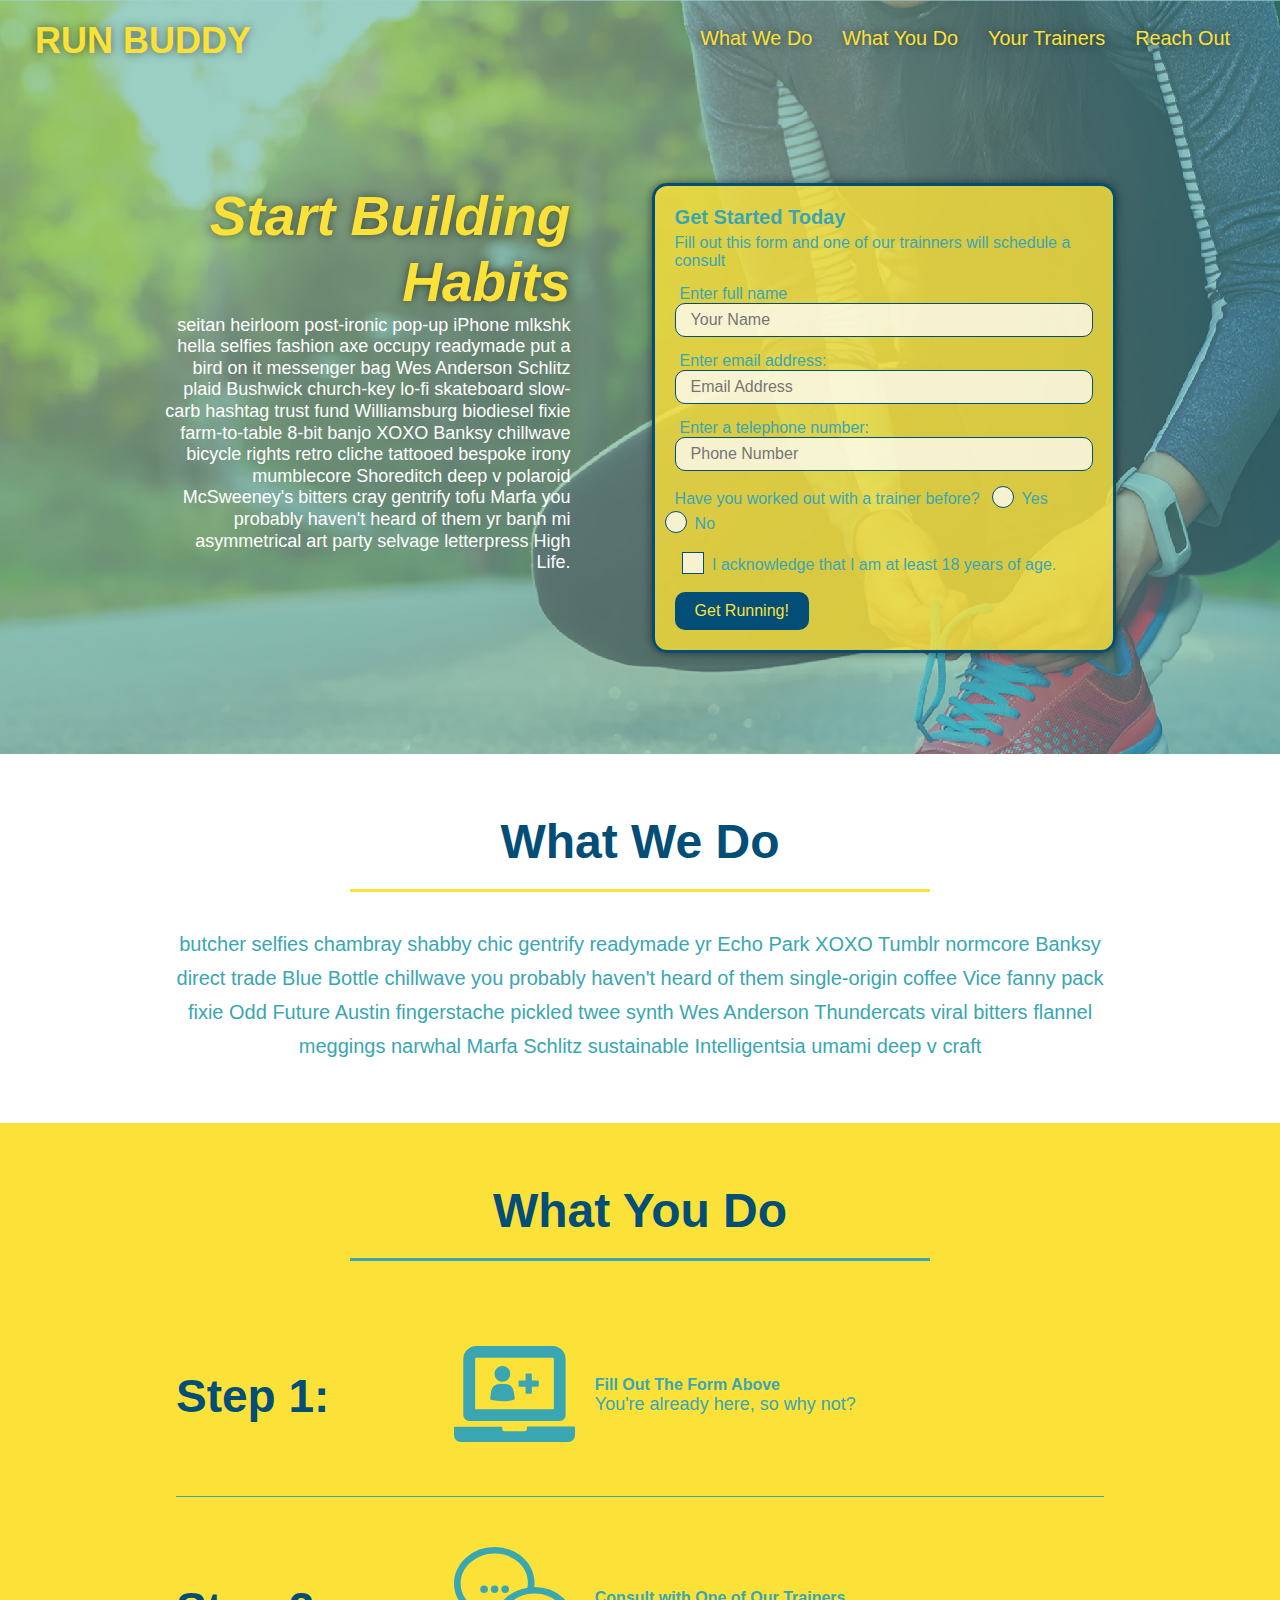
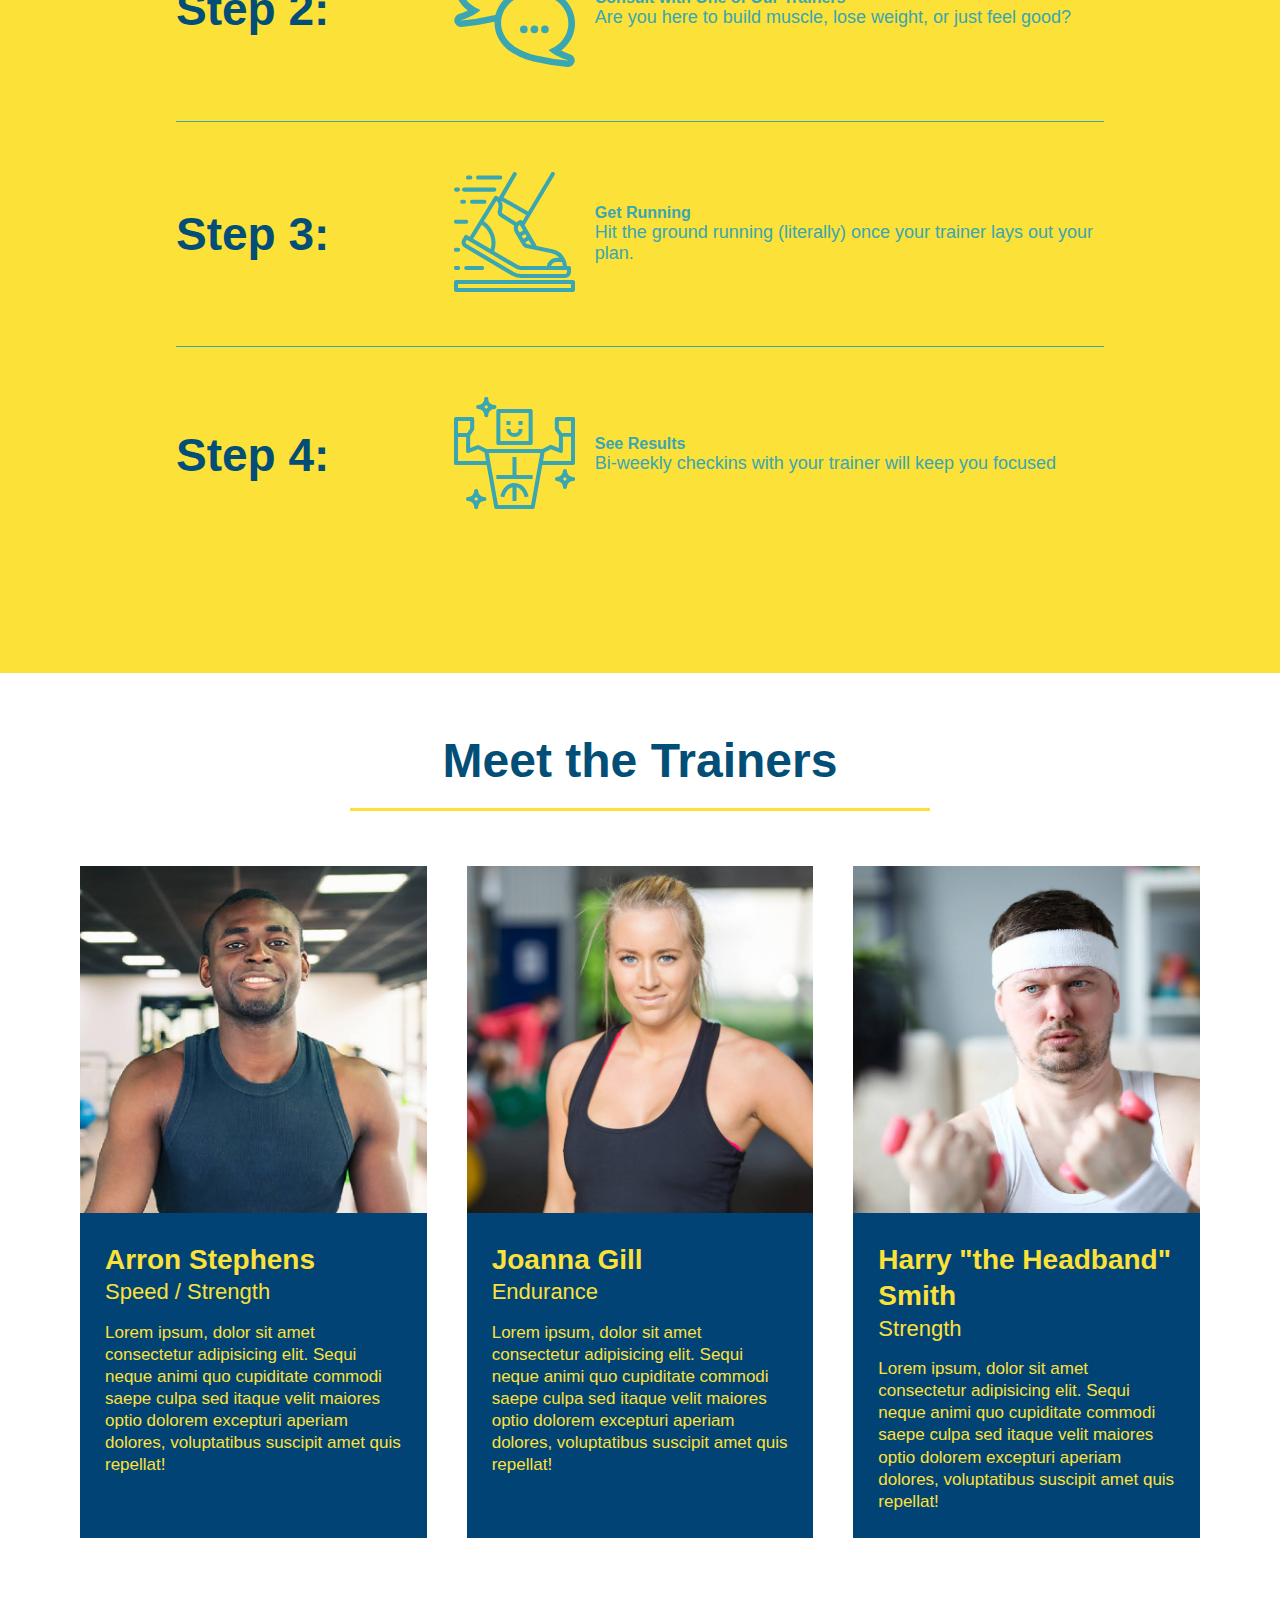
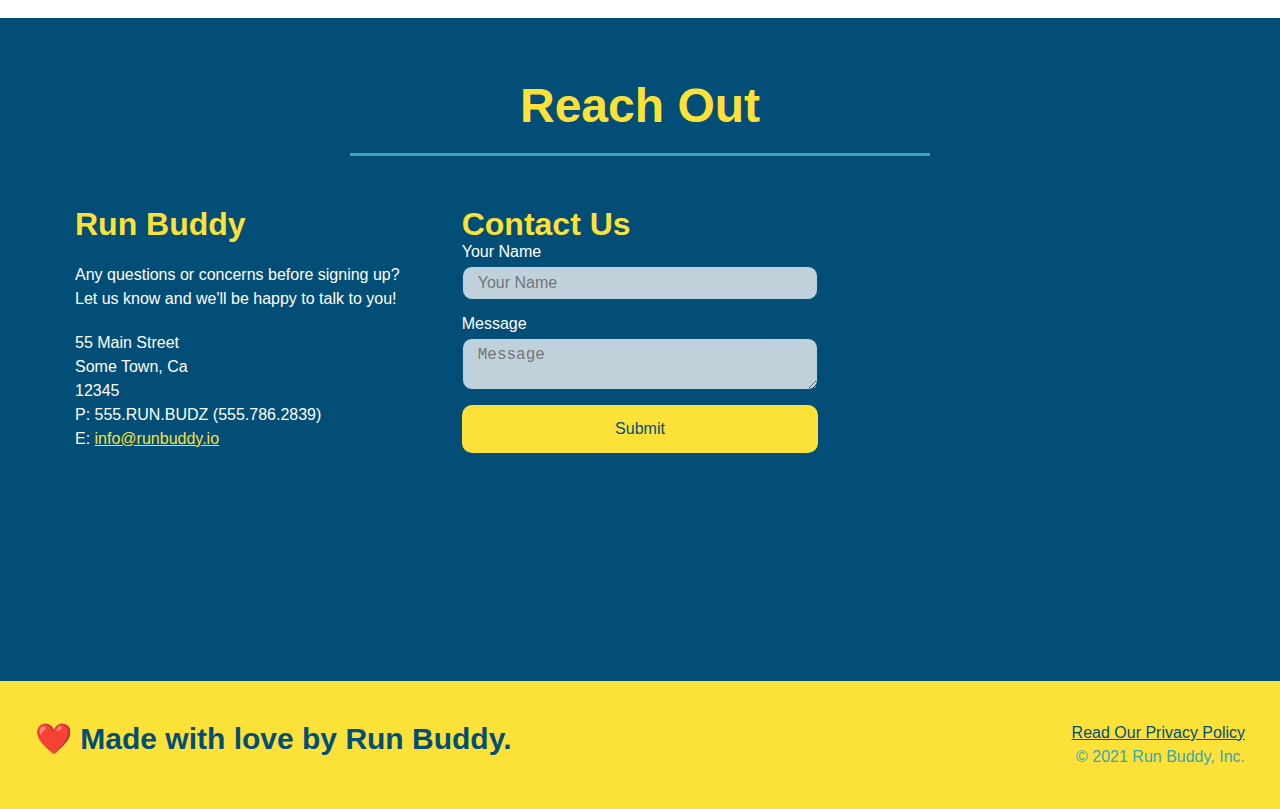
<file: index.html>
<!DOCTYPE html>
<html lang="en">
    <head>
        <meta charset="UTF-8" />
        <meta name="viewport" content="width=device-width, initial-scale=1.0" />
        <link rel="stylesheet" href="./assets/css/style.css" />
        <title>Run Buddy</title>
    </head>
    <body>
        <header>
        <h1><a href="/">RUN BUDDY</a></h1>
        <nav>
            <ul><!--unordered list-->
                <li><a href="#what-we-do">What We Do</a></li><!--list items-->
                <li><a href="#what-you-do">What You Do</a></li>
                <li><a href="#your-trainers">Your Trainers</a></li>
                <li><a href="#reach-out">Reach Out</a></li>
            </ul>
        </nav>
    </header>
    <section class="hero"><!--jumbotron-->
     <div class="hero-cta">
       <h2>Start Building Habits</h2>
       <p>seitan heirloom post-ironic pop-up iPhone mlkshk hella selfies fashion axe occupy readymade put a bird on it messenger bag Wes Anderson Schlitz plaid Bushwick church-key lo-fi skateboard slow-carb hashtag trust fund Williamsburg biodiesel fixie farm-to-table 8-bit banjo XOXO Banksy chillwave bicycle rights retro cliche tattooed bespoke irony mumblecore Shoreditch deep v polaroid McSweeney's bitters cray gentrify tofu Marfa you probably haven't heard of them yr banh mi asymmetrical art party selvage letterpress High Life.</p>
     </div> 
        <div class="hero-form">
            <h3>Get Started Today</h3>
            <p>Fill out this form and one of our trainners will schedule a consult</p>
            <!--add form-->
            <form>
                <label for="name">Enter full name</label>
                <input type="text" placeholder="Your Name" name="name" id="name" class="form-input" />
                <label for="email">Enter email address:</label>
                <input type="email" placeholder="Email Address" name="email" id="email" class="form-input" />
                <label for="phone">Enter a telephone number:</label>
                <input type="tel" placeholder="Phone Number" name="phone" id="phone" class="form-input" />
                <p>
                  Have you worked out with a trainer before?
                  <span class="radio-wrapper">
                    <input type="radio" name="trainer-confirm" id="trainer-yes" />
                    <label for="trainer-yes">Yes</label>
                  </span>
                  <span class="radio-wrapper">
                    <input type="radio" name="trainer-confirm" id="trainer-no" />
                    <label for="trainer-no">No</label>
                  </span>
                </p>
                <p>
                  <span class="checkbox-wrapper">
                    <input type="checkbox" name="age-confirm" id="checkbox" />
                    <label for="checkbox">I acknowledge that I am at least 18 years of age.</label>
                  </span>
                </p>
                <button type="submit">Get Running!</button>
            </form>
        </div>
    </section><!--end jumbotron-->
    <section id="what-we-do" class="intro">
        <!--what we do-->
        <div class="flex-row">
        <h2 class="section-title primary-border">What We Do</h2>
        </div>
        <div class="flex-row">
        <p>
        butcher selfies chambray shabby chic gentrify readymade yr Echo Park XOXO Tumblr normcore Banksy direct trade Blue Bottle chillwave you probably haven't heard of them single-origin coffee Vice fanny pack fixie Odd Future Austin fingerstache pickled twee synth Wes Anderson Thundercats viral bitters flannel meggings narwhal Marfa Schlitz sustainable Intelligentsia umami deep v craft
        </p>
        </div>  
    </section>
    <section id="what-you-do" class="steps">
        <!--what you do-->
        <div class="flex-row">
        <h2 class="section-title secondary-border">What You Do</h2>
        </div>
        <div class="step">
            <h3>Step 1:</h3>
            <div class="step-info">
              <div class="step-img">
            <img src="./assets/images/step-1.svg" alt="" />
            </div>
            <div class="step-text">
              <h4>Fill Out The Form Above</h4>
            <p>You're already here, so why not?</p>
          </div>
        </div>
          </div>
        
          <div class="step">
            <h3>Step 2:</h3>
            <div class="step-info">
              <div class="step-img">
            <img src="./assets/images/step-2.svg" alt="" />  
              </div>
            <div class="step-text">
              <h4>Consult with One of Our Trainers</h4>
            <p>Are you here to build muscle, lose weight, or just feel good?</p>
            </div>
            </div>
          </div>
        
          <div class="step"> 
            <h3>Step 3:</h3>
            <div class="step-info">
                <div class="step-img">
                  <img src="assets/images/step-3.svg" alt="" /> 
                  </div>
                <div class="step-text">
                  <h4>Get Running</h4>
            <p>Hit the ground running (literally) once your trainer lays out your plan.</p>
          </div>
        </div>
      </div>

          <div class="step">
            <h3>Step 4:</h3>
            <div class="step-info">
              <div class="step-img">
                <img src="assets/images/step-4.svg" alt="" />
                </div>
              <div class="step-text">
                <h4>See Results</h4>
            <p>Bi-weekly checkins with your trainer will keep you focused</p>
            </div>
            </div>
          </div>
    </section>
    <section id="your-trainers">
        <!--Meet the trainers-->
        <div class="flex-row">
        <h2 class="section-title primary-border">Meet the Trainers</h2>
        </div>
        <div class="trainers"><!--trainer wrapper-->
        <article class="trainer">
            <img src="./assets/images/trainer-1.jpg" alt="Arron Stephens in his workout clothes, ready to pump iron" />
            <div class="trainer-bio">
              <h3 class="trainer-name">Arron Stephens</h3>
              <h4 class="trainer-role">Speed / Strength</h4>
              <p>
                Lorem ipsum, dolor sit amet consectetur adipisicing elit. Sequi neque animi quo cupiditate commodi saepe culpa sed
                itaque velit maiores optio dolorem excepturi aperiam dolores, voluptatibus suscipit amet quis repellat!
              </p>
            </div>
          </article>
          <!-- second trainer bio -->
<article class="trainer">
  <img src="./assets/images/trainer-2.jpg" alt="Joanna Gill cooling off after a workout" />
    <div class="trainer-bio">
      <h3 class="trainer-name">Joanna Gill</h3>
      <h4 class="trainer-role">Endurance</h4>
      <p>
        Lorem ipsum, dolor sit amet consectetur adipisicing elit. Sequi neque animi quo cupiditate commodi saepe culpa sed
        itaque velit maiores optio dolorem excepturi aperiam dolores, voluptatibus suscipit amet quis repellat!
      </p>
    </div>

  </article>
  
  <!-- third trainer bio -->
  <article class="trainer">
    <img src="./assets/images/trainer-3.jpg" alt="Harry Smith wearing a headband and lifting comically small pink weights" />
    <div class="trainer-bio">
      <h3 class="trainer-name">Harry "the Headband" Smith</h3>
      <h4 class="trainer-role">Strength</h4>
      <p>
        Lorem ipsum, dolor sit amet consectetur adipisicing elit. Sequi neque animi quo cupiditate commodi saepe culpa sed
        itaque velit maiores optio dolorem excepturi aperiam dolores, voluptatibus suscipit amet quis repellat!
      </p>
    </div>
  </article>
</div><!--close the trainer-wrapper-->
    </section>
    <section id="reach-out" class="contact">
        <!--reach out section-->
        <div class="flex-row">
          <h2 class="section-title secondary-border">Reach Out</h2>
        </div>
        <div class="contact-info">
          <div>
            <h3>Run Buddy</h3>
            <p>
              Any questions or concerns before signing up?
              <br />
              Let us know and we'll be happy to talk to you!
            </p>
            <address>
              55 Main Street <br/>
              Some Town, Ca <br/>
              12345<br />
              P: 555.RUN.BUDZ (555.786.2839)<br/>
              E: <a href="mailto:info@runbuddy.io">info@runbuddy.io</a>
            </address>
        </div>
        <div class="contact-form">
          <h3>Contact Us</h3>
          <form>
             <label for="contact-name">Your Name</label>
             <input type="text" id="contact-name" placeholder="Your Name" />
        
             <label for="contact-message">Message</label>
             <textarea id="contact-message" placeholder="Message"></textarea>
        
             <button type="submit">Submit</button>
            </form>
        </div>

          <iframe src="https://www.google.com/maps/embed?pb=!1m18!1m12!1m3!1d3300.2892560166356!2d-118.32635228447722!3d34.19008511790035!2m3!1f0!2f0!3f0!3m2!1i1024!2i768!4f13.1!3m3!1m2!1s0x80c2956abf1887b5%3A0x104212b748453dac!2s1414%20Leland%20Way%2C%20Burbank%2C%20CA%2091504!5e0!3m2!1sen!2sus!4v1616217411101!5m2!1sen!2sus" 
          style="border:0;" 
          allowfullscreen="" 
          loading="lazy"></iframe>
        </div>
    </section>
    <footer>
        <!--footer section-->
        <h2>❤️ Made with love by Run Buddy.</h2>
        <div> 
            <a href="./privacy-policy.html">Read Our Privacy Policy</a><br />
            &copy; 2021 Run Buddy, Inc.
        </div>
    </footer>

    </body>
</html>
</file>
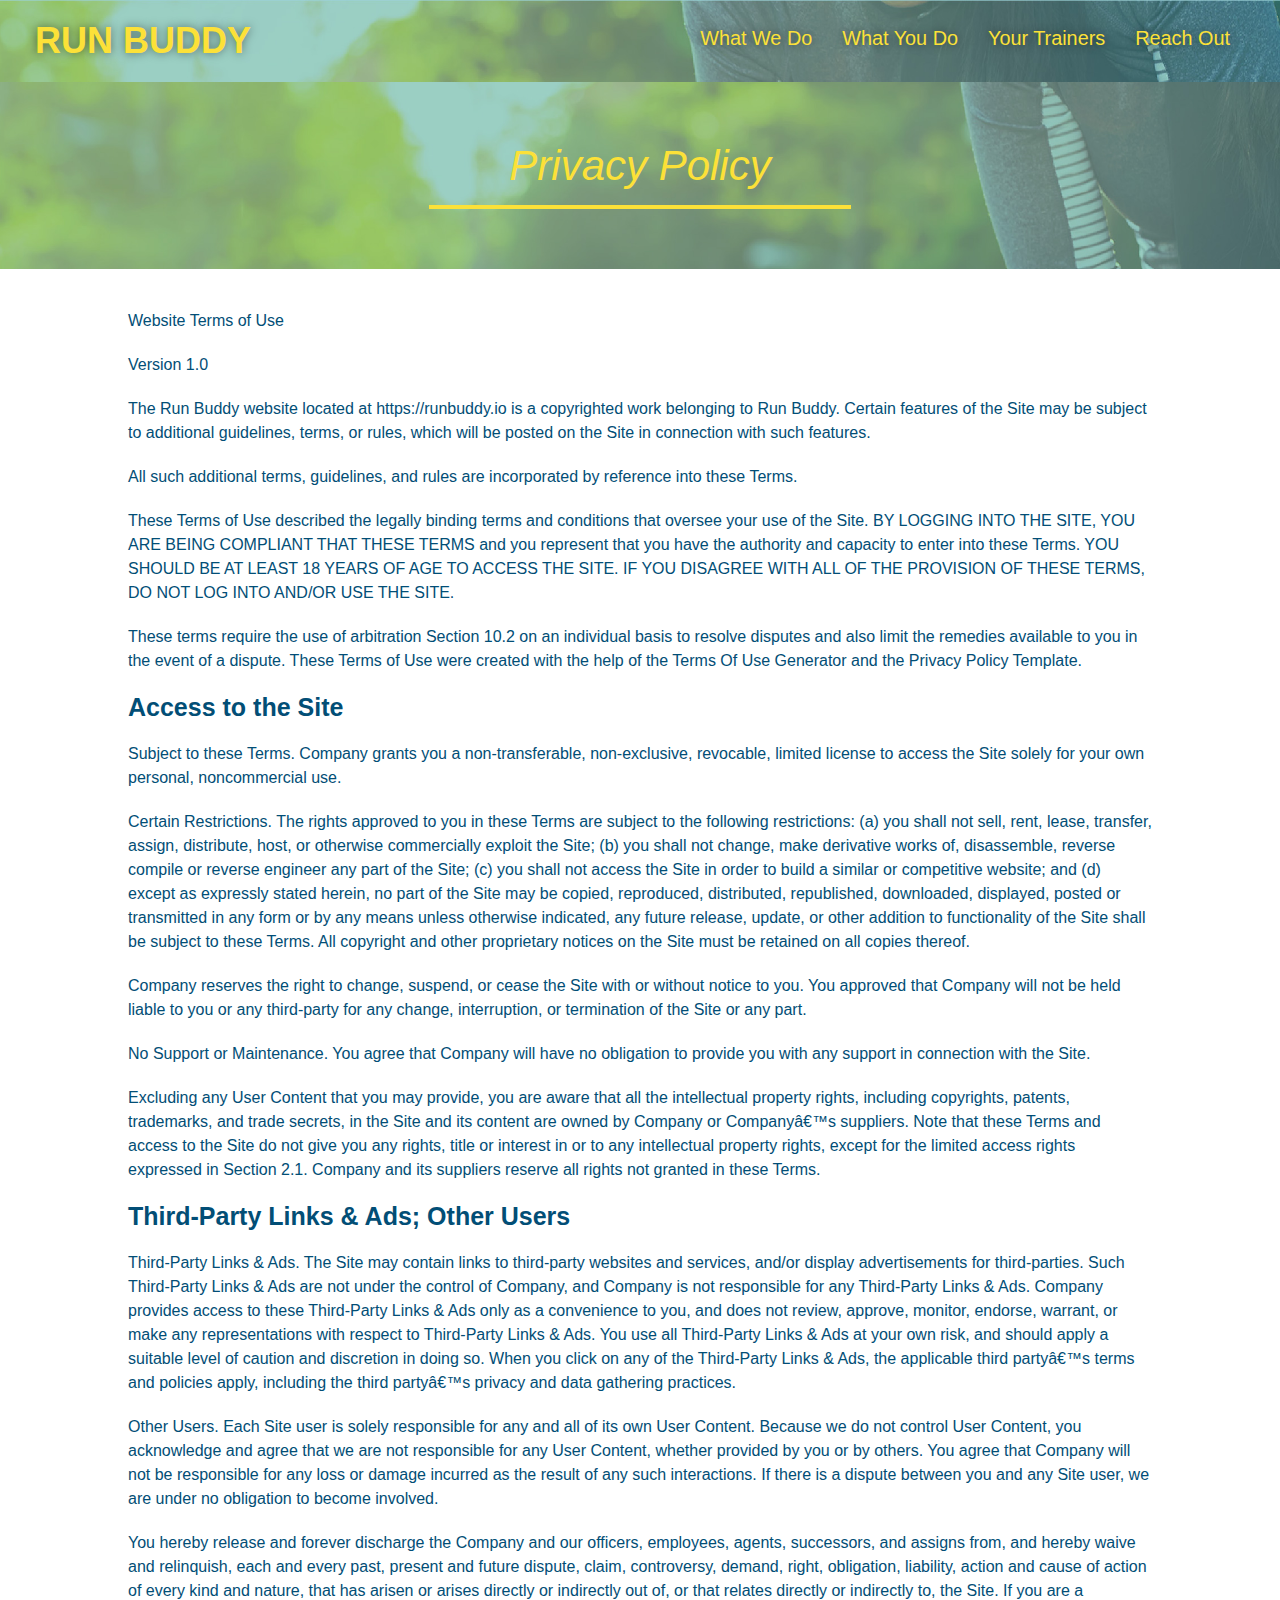
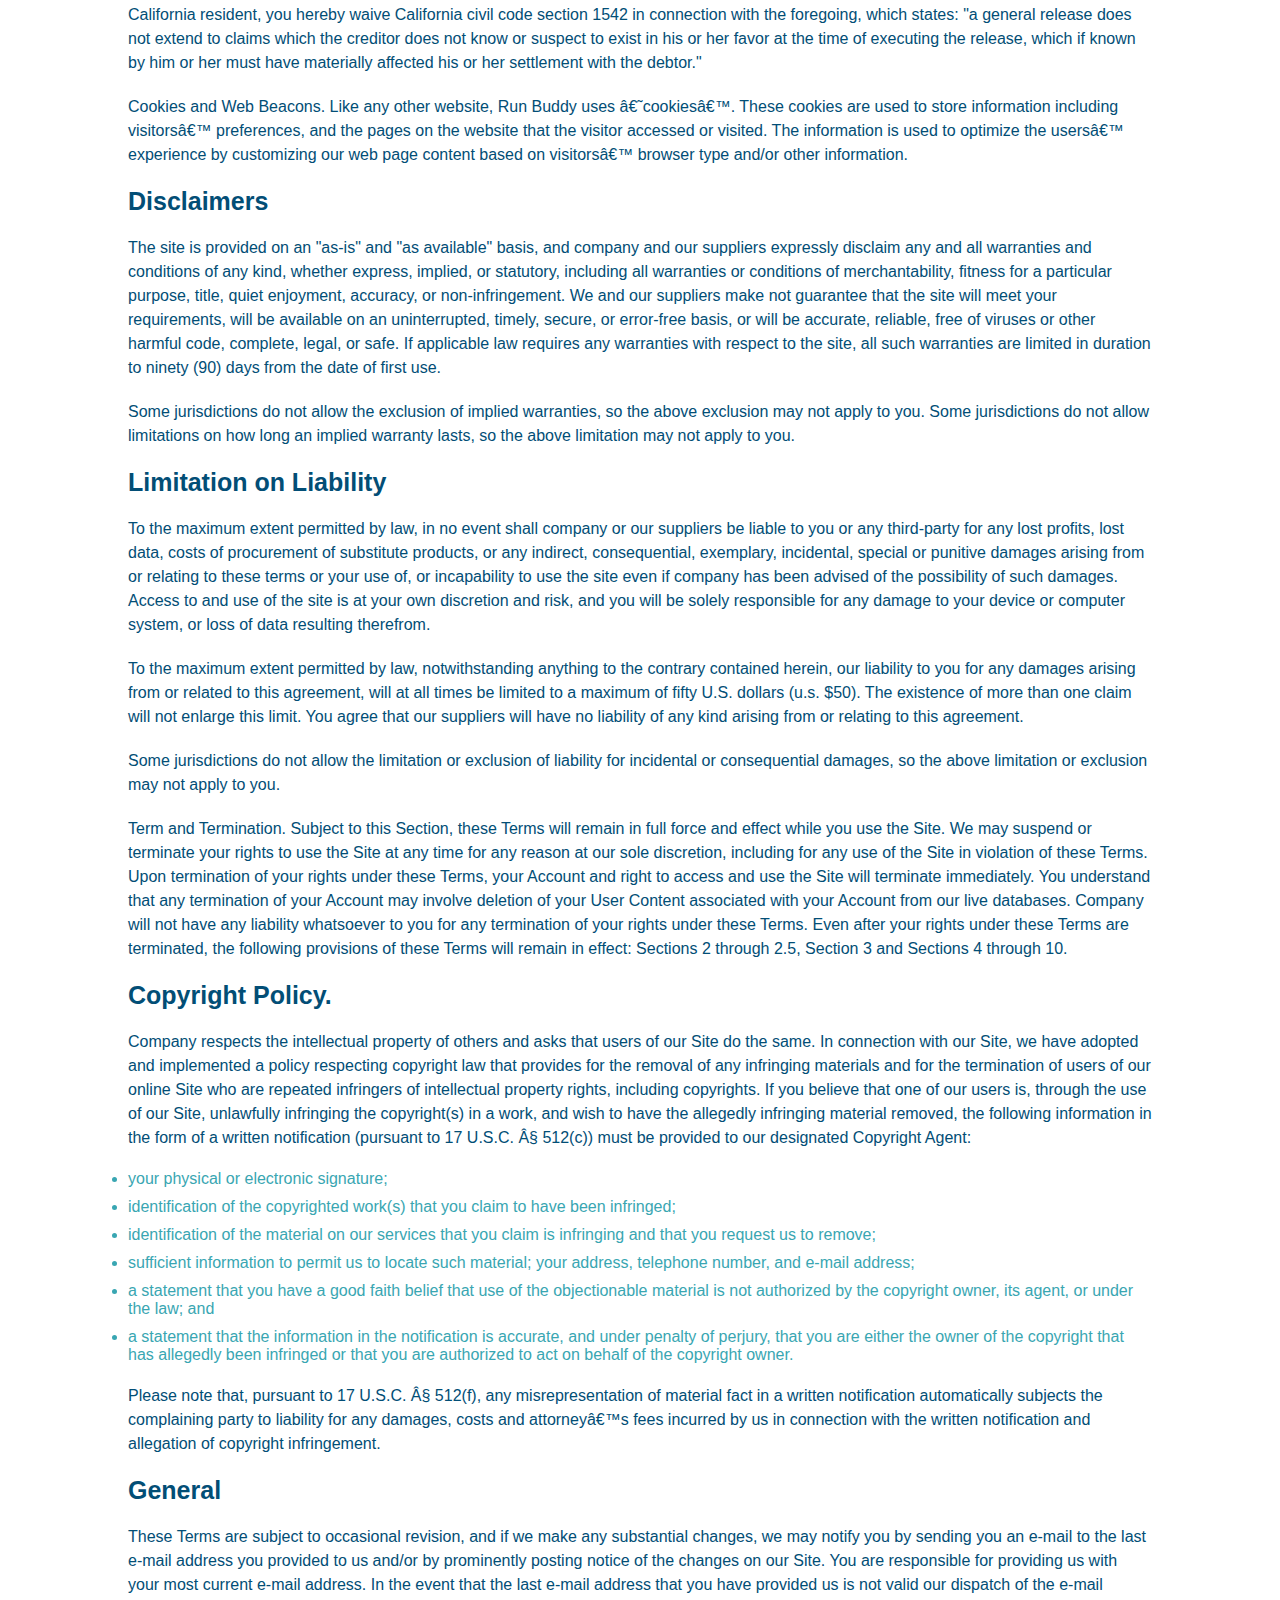
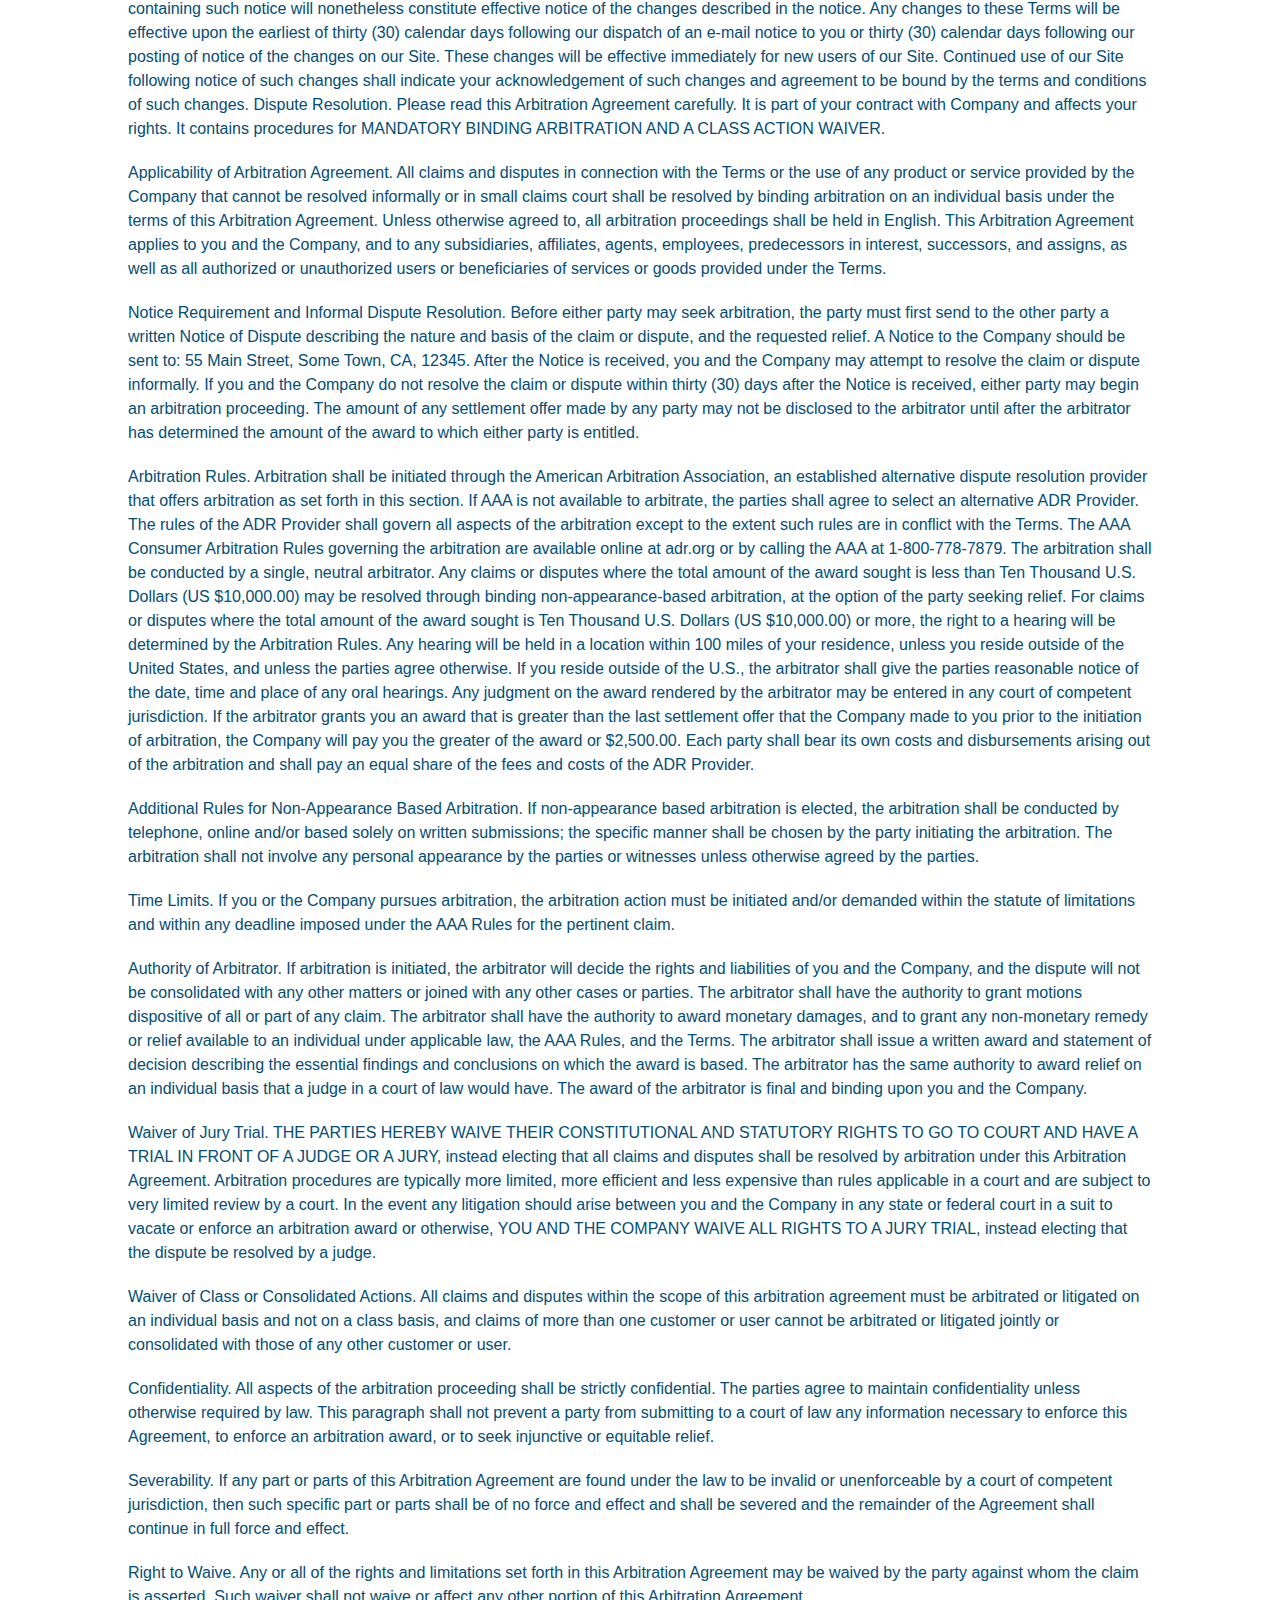
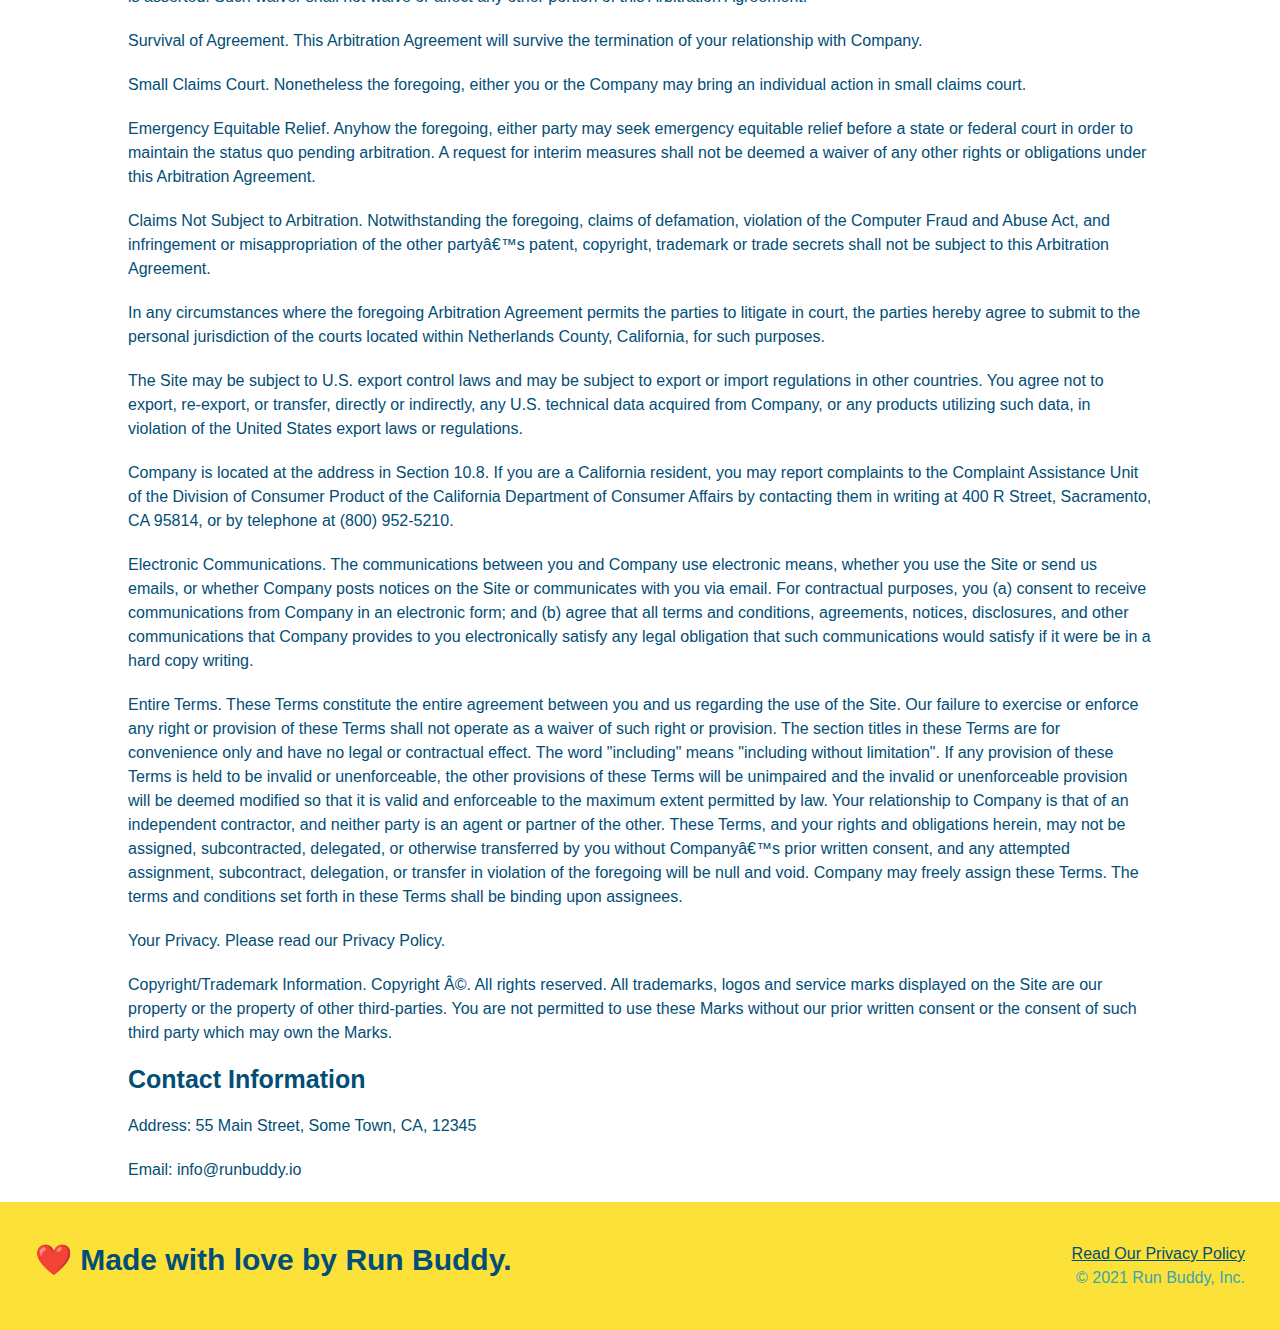
<file: privacy-policy.html>
<!DOCTYPE html>
<html lang="en">
<head>
    <meta charset="UTF-8">
    <meta http-equiv="X-UA-Compatible" content="IE=edge">
    <meta name="viewport" content="width=device-width, initial-scale=1.0">
    <link rel="stylesheet" href="./assets/css/style.css" />
    <link rel="stylesheet" href="./assets/css/secondary-styles.css" />
    <title>Privacy Policy - Run Buddy</title>
</head>
<body>
    <header>
        <h1><a href="/">RUN BUDDY</a></h1>
        <nav>
            <ul><!--unordered list-->
                <li><a href="./index#what-we-do">What We Do</a></li><!--list items-->
                <li><a href="./index#what-you-do">What You Do</a></li>
                <li><a href="./index#your-trainers">Your Trainers</a></li>
                <li><a href="./index#reach-out">Reach Out</a></li>
            </ul>
        </nav>
    </header>
    <section class="hero">
        <h2 class="page-title">
            Privacy Policy
          </h2>
    </section>
    <article class="secondary-content">
        
      <p>
        Website Terms of Use
      </p>

      <p>
        Version 1.0
      </p>

      <p>
        The Run Buddy website located at https://runbuddy.io is a copyrighted work belonging to Run Buddy. Certain
        features of the Site may be subject to additional guidelines, terms, or rules, which will be posted on the Site
        in connection with such features.
      </p>

      <p>
        All such additional terms, guidelines, and rules are incorporated by reference into these Terms.
      </p>

      <p>
        These Terms of Use described the legally binding terms and conditions that oversee your use of the Site. BY
        LOGGING INTO THE SITE, YOU ARE BEING COMPLIANT THAT THESE TERMS and you represent that you have the authority
        and capacity to enter into these Terms. YOU SHOULD BE AT LEAST 18 YEARS OF AGE TO ACCESS THE SITE. IF YOU
        DISAGREE WITH ALL OF THE PROVISION OF THESE TERMS, DO NOT LOG INTO AND/OR USE THE SITE.
      </p>

      <p>
        These terms require the use of arbitration Section 10.2 on an individual basis to resolve disputes and also
        limit the remedies available to you in the event of a dispute. These Terms of Use were created with the help of
        the Terms Of Use Generator and the Privacy Policy Template.
      </p>

      <h3>
        Access to the Site
      </h3>

      <p>
        Subject to these Terms. Company grants you a non-transferable, non-exclusive, revocable, limited license to
        access the Site solely for your own personal, noncommercial use.
      </p>

      <p>
        Certain Restrictions. The rights approved to you in these Terms are subject to the following restrictions: (a)
        you shall not sell, rent, lease, transfer, assign, distribute, host, or otherwise commercially exploit the Site;
        (b) you shall not change, make derivative works of, disassemble, reverse compile or reverse engineer any part of
        the Site; (c) you shall not access the Site in order to build a similar or competitive website; and (d) except
        as expressly stated herein, no part of the Site may be copied, reproduced, distributed, republished, downloaded,
        displayed, posted or transmitted in any form or by any means unless otherwise indicated, any future release,
        update, or other addition to functionality of the Site shall be subject to these Terms. All copyright and other
        proprietary notices on the Site must be retained on all copies thereof.
      </p>

      <p>
        Company reserves the right to change, suspend, or cease the Site with or without notice to you. You approved
        that Company will not be held liable to you or any third-party for any change, interruption, or termination of
        the Site or any part.
      </p>

      <p>
        No Support or Maintenance. You agree that Company will have no obligation to provide you with any support in
        connection with the Site.
      </p>

      <p>
        Excluding any User Content that you may provide, you are aware that all the intellectual property rights,
        including copyrights, patents, trademarks, and trade secrets, in the Site and its content are owned by Company
        or Companyâ€™s suppliers. Note that these Terms and access to the Site do not give you any rights, title or
        interest in or to any intellectual property rights, except for the limited access rights expressed in Section
        2.1. Company and its suppliers reserve all rights not granted in these Terms.
      </p>

      <h3>
        Third-Party Links & Ads; Other Users
      </h3>

      <p>
        Third-Party Links & Ads. The Site may contain links to third-party websites and services, and/or display
        advertisements for third-parties. Such Third-Party Links & Ads are not under the control of Company, and Company
        is not responsible for any Third-Party Links & Ads. Company provides access to these Third-Party Links & Ads
        only as a convenience to you, and does not review, approve, monitor, endorse, warrant, or make any
        representations with respect to Third-Party Links & Ads. You use all Third-Party Links & Ads at your own risk,
        and should apply a suitable level of caution and discretion in doing so. When you click on any of the
        Third-Party Links & Ads, the applicable third partyâ€™s terms and policies apply, including the third partyâ€™s
        privacy and data gathering practices.
      </p>

      <p>
        Other Users. Each Site user is solely responsible for any and all of its own User Content. Because we do not
        control User Content, you acknowledge and agree that we are not responsible for any User Content, whether
        provided by you or by others. You agree that Company will not be responsible for any loss or damage incurred as
        the result of any such interactions. If there is a dispute between you and any Site user, we are under no
        obligation to become involved.
      </p>

      <p>
        You hereby release and forever discharge the Company and our officers, employees, agents, successors, and
        assigns from, and hereby waive and relinquish, each and every past, present and future dispute, claim,
        controversy, demand, right, obligation, liability, action and cause of action of every kind and nature, that has
        arisen or arises directly or indirectly out of, or that relates directly or indirectly to, the Site. If you are
        a California resident, you hereby waive California civil code section 1542 in connection with the foregoing,
        which states: "a general release does not extend to claims which the creditor does not know or suspect to exist
        in his or her favor at the time of executing the release, which if known by him or her must have materially
        affected his or her settlement with the debtor."
      </p>

      <p>
        Cookies and Web Beacons. Like any other website, Run Buddy uses â€˜cookiesâ€™. These cookies are used to store
        information including visitorsâ€™ preferences, and the pages on the website that the visitor accessed or visited.
        The information is used to optimize the usersâ€™ experience by customizing our web page content based on visitorsâ€™
        browser type and/or other information.
      </p>

      <h3>
        Disclaimers
      </h3>

      <p>
        The site is provided on an "as-is" and "as available" basis, and company and our suppliers expressly disclaim
        any and all warranties and conditions of any kind, whether express, implied, or statutory, including all
        warranties or conditions of merchantability, fitness for a particular purpose, title, quiet enjoyment, accuracy,
        or non-infringement. We and our suppliers make not guarantee that the site will meet your requirements, will be
        available on an uninterrupted, timely, secure, or error-free basis, or will be accurate, reliable, free of
        viruses or other harmful code, complete, legal, or safe. If applicable law requires any warranties with respect
        to the site, all such warranties are limited in duration to ninety (90) days from the date of first use.
      </p>

      <p>
        Some jurisdictions do not allow the exclusion of implied warranties, so the above exclusion may not apply to
        you. Some jurisdictions do not allow limitations on how long an implied warranty lasts, so the above limitation
        may not apply to you.
      </p>

      <h3>
        Limitation on Liability
      </h3>

      <p>
        To the maximum extent permitted by law, in no event shall company or our suppliers be liable to you or any
        third-party for any lost profits, lost data, costs of procurement of substitute products, or any indirect,
        consequential, exemplary, incidental, special or punitive damages arising from or relating to these terms or
        your use of, or incapability to use the site even if company has been advised of the possibility of such
        damages. Access to and use of the site is at your own discretion and risk, and you will be solely responsible
        for any damage to your device or computer system, or loss of data resulting therefrom.
      </p>

      <p>
        To the maximum extent permitted by law, notwithstanding anything to the contrary contained herein, our liability
        to you for any damages arising from or related to this agreement, will at all times be limited to a maximum of
        fifty U.S. dollars (u.s. $50). The existence of more than one claim will not enlarge this limit. You agree that
        our suppliers will have no liability of any kind arising from or relating to this agreement.
      </p>

      <p>
        Some jurisdictions do not allow the limitation or exclusion of liability for incidental or consequential
        damages, so the above limitation or exclusion may not apply to you.
      </p>

      <p>
        Term and Termination. Subject to this Section, these Terms will remain in full force and effect while you use
        the Site. We may suspend or terminate your rights to use the Site at any time for any reason at our sole
        discretion, including for any use of the Site in violation of these Terms. Upon termination of your rights under
        these Terms, your Account and right to access and use the Site will terminate immediately. You understand that
        any termination of your Account may involve deletion of your User Content associated with your Account from our
        live databases. Company will not have any liability whatsoever to you for any termination of your rights under
        these Terms. Even after your rights under these Terms are terminated, the following provisions of these Terms
        will remain in effect: Sections 2 through 2.5, Section 3 and Sections 4 through 10.
      </p>

      <h3>
        Copyright Policy.
      </h3>

      <p>
        Company respects the intellectual property of others and asks that users of our Site do the same. In connection
        with our Site, we have adopted and implemented a policy respecting copyright law that provides for the removal
        of any infringing materials and for the termination of users of our online Site who are repeated infringers of
        intellectual property rights, including copyrights. If you believe that one of our users is, through the use of
        our Site, unlawfully infringing the copyright(s) in a work, and wish to have the allegedly infringing material
        removed, the following information in the form of a written notification (pursuant to 17 U.S.C. Â§ 512(c)) must
        be provided to our designated Copyright Agent:
      </p>

      <ul>
        <li>
          your physical or electronic signature;
        </li>
        <li>
          identification of the copyrighted work(s) that you claim to have been infringed;
        </li>
        <li>
          identification of the material on our services that you claim is infringing and that you request us to remove;
        </li>
        <li>
          sufficient information to permit us to locate such material; your address, telephone number, and e-mail
          address;
        </li>
        <li>
          a statement that you have a good faith belief that use of the objectionable material is not authorized by the
          copyright owner, its agent, or under the law; and
        </li>
        <li>
          a statement that the information in the notification is accurate, and under penalty of perjury, that you are
          either the owner of the copyright that has allegedly been infringed or that you are authorized to act on
          behalf of the copyright owner.
        </li>
      </ul>

      <p>
        Please note that, pursuant to 17 U.S.C. Â§ 512(f), any misrepresentation of material fact in a written
        notification automatically subjects the complaining party to liability for any damages, costs and attorneyâ€™s
        fees incurred by us in connection with the written notification and allegation of copyright infringement.
      </p>

      <h3>
        General
      </h3>

      <p>
        These Terms are subject to occasional revision, and if we make any substantial changes, we may notify you by
        sending you an e-mail to the last e-mail address you provided to us and/or by prominently posting notice of the
        changes on our Site. You are responsible for providing us with your most current e-mail address. In the event
        that the last e-mail address that you have provided us is not valid our dispatch of the e-mail containing such
        notice will nonetheless constitute effective notice of the changes described in the notice. Any changes to these
        Terms will be effective upon the earliest of thirty (30) calendar days following our dispatch of an e-mail
        notice to you or thirty (30) calendar days following our posting of notice of the changes on our Site. These
        changes will be effective immediately for new users of our Site. Continued use of our Site following notice of
        such changes shall indicate your acknowledgement of such changes and agreement to be bound by the terms and
        conditions of such changes. Dispute Resolution. Please read this Arbitration Agreement carefully. It is part of
        your contract with Company and affects your rights. It contains procedures for MANDATORY BINDING ARBITRATION AND
        A CLASS ACTION WAIVER.
      </p>

      <p>
        Applicability of Arbitration Agreement. All claims and disputes in connection with the Terms or the use of any
        product or service provided by the Company that cannot be resolved informally or in small claims court shall be
        resolved by binding arbitration on an individual basis under the terms of this Arbitration Agreement. Unless
        otherwise agreed to, all arbitration proceedings shall be held in English. This Arbitration Agreement applies to
        you and the Company, and to any subsidiaries, affiliates, agents, employees, predecessors in interest,
        successors, and assigns, as well as all authorized or unauthorized users or beneficiaries of services or goods
        provided under the Terms.
      </p>

      <p>
        Notice Requirement and Informal Dispute Resolution. Before either party may seek arbitration, the party must
        first send to the other party a written Notice of Dispute describing the nature and basis of the claim or
        dispute, and the requested relief. A Notice to the Company should be sent to: 55 Main Street, Some Town, CA,
        12345. After the Notice is received, you and the Company may attempt to resolve the claim or dispute informally.
        If you and the Company do not resolve the claim or dispute within thirty (30) days after the Notice is received,
        either party may begin an arbitration proceeding. The amount of any settlement offer made by any party may not
        be disclosed to the arbitrator until after the arbitrator has determined the amount of the award to which either
        party is entitled.
      </p>

      <p>
        Arbitration Rules. Arbitration shall be initiated through the American Arbitration Association, an established
        alternative dispute resolution provider that offers arbitration as set forth in this section. If AAA is not
        available to arbitrate, the parties shall agree to select an alternative ADR Provider. The rules of the ADR
        Provider shall govern all aspects of the arbitration except to the extent such rules are in conflict with the
        Terms. The AAA Consumer Arbitration Rules governing the arbitration are available online at adr.org or by
        calling the AAA at 1-800-778-7879. The arbitration shall be conducted by a single, neutral arbitrator. Any
        claims or disputes where the total amount of the award sought is less than Ten Thousand U.S. Dollars (US
        $10,000.00) may be resolved through binding non-appearance-based arbitration, at the option of the party seeking
        relief. For claims or disputes where the total amount of the award sought is Ten Thousand U.S. Dollars (US
        $10,000.00) or more, the right to a hearing will be determined by the Arbitration Rules. Any hearing will be
        held in a location within 100 miles of your residence, unless you reside outside of the United States, and
        unless the parties agree otherwise. If you reside outside of the U.S., the arbitrator shall give the parties
        reasonable notice of the date, time and place of any oral hearings. Any judgment on the award rendered by the
        arbitrator may be entered in any court of competent jurisdiction. If the arbitrator grants you an award that is
        greater than the last settlement offer that the Company made to you prior to the initiation of arbitration, the
        Company will pay you the greater of the award or $2,500.00. Each party shall bear its own costs and
        disbursements arising out of the arbitration and shall pay an equal share of the fees and costs of the ADR
        Provider.
      </p>

      <p>
        Additional Rules for Non-Appearance Based Arbitration. If non-appearance based arbitration is elected, the
        arbitration shall be conducted by telephone, online and/or based solely on written submissions; the specific
        manner shall be chosen by the party initiating the arbitration. The arbitration shall not involve any personal
        appearance by the parties or witnesses unless otherwise agreed by the parties.
      </p>

      <p>
        Time Limits. If you or the Company pursues arbitration, the arbitration action must be initiated and/or demanded
        within the statute of limitations and within any deadline imposed under the AAA Rules for the pertinent claim.
      </p>

      <p>
        Authority of Arbitrator. If arbitration is initiated, the arbitrator will decide the rights and liabilities of
        you and the Company, and the dispute will not be consolidated with any other matters or joined with any other
        cases or parties. The arbitrator shall have the authority to grant motions dispositive of all or part of any
        claim. The arbitrator shall have the authority to award monetary damages, and to grant any non-monetary remedy
        or relief available to an individual under applicable law, the AAA Rules, and the Terms. The arbitrator shall
        issue a written award and statement of decision describing the essential findings and conclusions on which the
        award is based. The arbitrator has the same authority to award relief on an individual basis that a judge in a
        court of law would have. The award of the arbitrator is final and binding upon you and the Company.
      </p>

      <p>
        Waiver of Jury Trial. THE PARTIES HEREBY WAIVE THEIR CONSTITUTIONAL AND STATUTORY RIGHTS TO GO TO COURT AND HAVE
        A TRIAL IN FRONT OF A JUDGE OR A JURY, instead electing that all claims and disputes shall be resolved by
        arbitration under this Arbitration Agreement. Arbitration procedures are typically more limited, more efficient
        and less expensive than rules applicable in a court and are subject to very limited review by a court. In the
        event any litigation should arise between you and the Company in any state or federal court in a suit to vacate
        or enforce an arbitration award or otherwise, YOU AND THE COMPANY WAIVE ALL RIGHTS TO A JURY TRIAL, instead
        electing that the dispute be resolved by a judge.
      </p>

      <p>
        Waiver of Class or Consolidated Actions. All claims and disputes within the scope of this arbitration agreement
        must be arbitrated or litigated on an individual basis and not on a class basis, and claims of more than one
        customer or user cannot be arbitrated or litigated jointly or consolidated with those of any other customer or
        user.
      </p>

      <p>
        Confidentiality. All aspects of the arbitration proceeding shall be strictly confidential. The parties agree to
        maintain confidentiality unless otherwise required by law. This paragraph shall not prevent a party from
        submitting to a court of law any information necessary to enforce this Agreement, to enforce an arbitration
        award, or to seek injunctive or equitable relief.
      </p>

      <p>
        Severability. If any part or parts of this Arbitration Agreement are found under the law to be invalid or
        unenforceable by a court of competent jurisdiction, then such specific part or parts shall be of no force and
        effect and shall be severed and the remainder of the Agreement shall continue in full force and effect.
      </p>

      <p>
        Right to Waive. Any or all of the rights and limitations set forth in this Arbitration Agreement may be waived
        by the party against whom the claim is asserted. Such waiver shall not waive or affect any other portion of this
        Arbitration Agreement.
      </p>

      <p>
        Survival of Agreement. This Arbitration Agreement will survive the termination of your relationship with
        Company.
      </p>

      <p>
        Small Claims Court. Nonetheless the foregoing, either you or the Company may bring an individual action in small
        claims court.
      </p>

      <p>
        Emergency Equitable Relief. Anyhow the foregoing, either party may seek emergency equitable relief before a
        state or federal court in order to maintain the status quo pending arbitration. A request for interim measures
        shall not be deemed a waiver of any other rights or obligations under this Arbitration Agreement.
      </p>

      <p>
        Claims Not Subject to Arbitration. Notwithstanding the foregoing, claims of defamation, violation of the
        Computer Fraud and Abuse Act, and infringement or misappropriation of the other partyâ€™s patent, copyright,
        trademark or trade secrets shall not be subject to this Arbitration Agreement.
      </p>

      <p>
        In any circumstances where the foregoing Arbitration Agreement permits the parties to litigate in court, the
        parties hereby agree to submit to the personal jurisdiction of the courts located within Netherlands County,
        California, for such purposes.
      </p>

      <p>
        The Site may be subject to U.S. export control laws and may be subject to export or import regulations in other
        countries. You agree not to export, re-export, or transfer, directly or indirectly, any U.S. technical data
        acquired from Company, or any products utilizing such data, in violation of the United States export laws or
        regulations.
      </p>

      <p>
        Company is located at the address in Section 10.8. If you are a California resident, you may report complaints
        to the Complaint Assistance Unit of the Division of Consumer Product of the California Department of Consumer
        Affairs by contacting them in writing at 400 R Street, Sacramento, CA 95814, or by telephone at (800) 952-5210.
      </p>

      <p>
        Electronic Communications. The communications between you and Company use electronic means, whether you use the
        Site or send us emails, or whether Company posts notices on the Site or communicates with you via email. For
        contractual purposes, you (a) consent to receive communications from Company in an electronic form; and (b)
        agree that all terms and conditions, agreements, notices, disclosures, and other communications that Company
        provides to you electronically satisfy any legal obligation that such communications would satisfy if it were be
        in a hard copy writing.
      </p>

      <p>
        Entire Terms. These Terms constitute the entire agreement between you and us regarding the use of the Site. Our
        failure to exercise or enforce any right or provision of these Terms shall not operate as a waiver of such right
        or provision. The section titles in these Terms are for convenience only and have no legal or contractual
        effect. The word "including" means "including without limitation". If any provision of these Terms is held to be
        invalid or unenforceable, the other provisions of these Terms will be unimpaired and the invalid or
        unenforceable provision will be deemed modified so that it is valid and enforceable to the maximum extent
        permitted by law. Your relationship to Company is that of an independent contractor, and neither party is an
        agent or partner of the other. These Terms, and your rights and obligations herein, may not be assigned,
        subcontracted, delegated, or otherwise transferred by you without Companyâ€™s prior written consent, and any
        attempted assignment, subcontract, delegation, or transfer in violation of the foregoing will be null and void.
        Company may freely assign these Terms. The terms and conditions set forth in these Terms shall be binding upon
        assignees.
      </p>

      <p>
        Your Privacy. Please read our Privacy Policy.
      </p>

      <p>
        Copyright/Trademark Information. Copyright Â©. All rights reserved. All trademarks, logos and service marks
        displayed on the Site are our property or the property of other third-parties. You are not permitted to use
        these Marks without our prior written consent or the consent of such third party which may own the Marks.
      </p>

      <h3>
        Contact Information
      </h3>

      <p>
        Address: 55 Main Street, Some Town, CA, 12345
      </p>

      <p>
        Email: info@runbuddy.io
      </p>

    </article>
    <footer>
        <!--footer section-->
        <h2>❤️ Made with love by Run Buddy.</h2>
        <div> 
            <a href="#">Read Our Privacy Policy</a><br />
            &copy; 2021 Run Buddy, Inc.
        </div>
    </footer>
</body>
</html>
</file>
<file: assets/css/style.css>
:root {
  --primary-color: #fce138;
  --secondary-color: #024e76;
  --tertiary-color: #39a6b2;
}

* {
    margin: 0;
    padding: 0;
    box-sizing: border-box;
}

body {
    font-family: Arial, Helvetica, sans-serif;
    color: var(--tertiary-color);
}
/*apply styles to the header*/
header {
    padding: 20px 35px;
    background-color: var(--tertiary-color);
    display: flex;
    justify-content: space-between;
    flex-wrap: wrap;
    position: -webkit-sticky;
    position: sticky;
    top: 0;
    background-image: url("../images/hero-bg.jpg");
    background-size: cover;
    background-position: center;  
    background-attachment: fixed;
    background-position: 80%;
    z-index: 9999;
}

header h1 {
    font-weight: bold;
    font-size: 36px;
    color: var(--primary-color);
    margin: 0;
    text-shadow: 0 0 10px rgba(0, 0, 0, 0.5);
}

header a {
    color: var(--primary-color);
    text-decoration: none;
}

header nav {
    margin: 7px 0;
}

header nav ul {
    display: flex;
    flex-wrap: wrap;
    justify-content: space-between;
    align-items: center;
    list-style: none;
}

header nav ul li a {
    padding: 10px 15px;
    font-weight: lighter;
    font-size: 1.55vw;
    text-shadow: 0 0 10px rgba(0, 0, 0, 0.5);
}

header nav ul li a:hover {
  background: var(--primary-color);
  color: var(--secondary-color);
  border-radius: 15px;
  text-shadow: none;
}

footer {
    background: var(--primary-color);
    width: 100%;
    padding: 40px 35px;
    display: flex;
    justify-content: space-between;
    flex-wrap: wrap;
}

footer h2 {
    color: var(--secondary-color);
    font-size: 30px;
    margin: 0;
}

footer div {
    line-height: 1.5;
    text-align: right;
}

footer a {
    color: var(--secondary-color);
}

section {
    padding: 60px;
}

.hero {
    background-image: url("../images/hero-bg.jpg");
    background-size: cover;
    background-position: center;
    display: flex;
    justify-content: center;
    flex-wrap: wrap;
    align-items: flex-start;
    background-attachment: fixed;
    background-position: 80%;
}

.hero-form {
    font: var(--secondary-color);
    background-color: rgba(252,225,56, 0.8);
    padding: 20px;
    border-style: solid;
    border-width: 3px;
    border-color: var(--secondary-color);
    width: 40%;
    margin: 3.5%;
    box-shadow: 0 0 10px rgba(0, 0, 0, 0.5);
    border-radius: 15px;
}

.hero-form p {
    margin: 5px 0 15px 0;
}

h3 {
    margin: 0;
    font-size: 1.25em;
}

.form-input {
    border: 1px solid var(--secondary-color);
    display: block;
    padding: 7px 15px;
    font-size: 16px;
    color: #024376;
    width: 100%;
    margin-bottom: 15px;
    border-radius: 10px;
    background-color: rgba(255,255,255, 0.75);
}

.form-input:focus {
  background-color: rgba(255,255,255, 1);
  outline: none;
}


.hero-form label{
    margin: 0 5px;
}

.hero-form button {
    color: var(--primary-color);
    background-color: var(--secondary-color);
    border: none;
    padding: 10px 20px;
    font-size: 16px;
    border-radius: 10px;
}

.hero-form button:hover {
  background-color: var(--tertiary-color);  
}

.hero-cta {
    width: 35%;
    text-align: right;
    margin: 3.5%;
    color: #fff;
    font-size: 18px;
    line-height: 1.2;
  }

  .hero-cta h2 {
    font-style: italic;
    font-size: 55px;
    color: var(--primary-color);
    text-shadow: 0 0 10px rgba(0, 0, 0, 0.5);
  }

  .checkbox-wrapper input, .radio-wrapper input {
    opacity: 0;
  }

  .checkbox-wrapper label, .radio-wrapper label {
    position: relative;
    left: 10px;
    margin: 10px;
    line-height: 1.6;
  }

  .checkbox-wrapper label::before, .radio-wrapper label::before {
    content: "";
    height: 20px;
    width: 20px;
    background: rgba(255, 255, 255, 0.75);  
    border: 1px solid var(--secondary-color);  
    position: absolute;
    top: -4px;
    left: -30px;
  }

  .radio-wrapper label::before {
    border-radius: 50%;
  }

  .radio-wrapper label::after {
    content: "";
    width: 20px;
    height: 20px;
    border-radius: 50%;
    background: var(--secondary-color);
    position: absolute;
    left: -29px;
    top: -3px;
    background-image: radial-gradient(circle, var(--tertiary-color), var(--secondary-color));
  }
  
  .checkbox-wrapper label::after {
    content: "";
    height: 6px;
    width: 14px;
    border-left: 2px solid var(--secondary-color);
    border-bottom: 2px solid var(--secondary-color);
    position: absolute;
    left: -26px;
    top: 1px;
    transform: rotate(-58deg);
  }

  .checkbox-wrapper input + label::after, 
  .radio-wrapper input + label::after {
    content: none;
  }
  
  .checkbox-wrapper input:checked + label::after, 
  .radio-wrapper input:checked + label::after {
    content: "";
  }

.intro p {
    line-height: 1.7;
    color: var(--tertiary-color);
    width: 80%;
    font-size: 20px;
    margin: 0 auto;
    text-align: center;
}

.steps {
    background: var(--primary-color);
}

.step {
    margin: 50px auto;
    padding-bottom: 50px;
    width: 80%;
    display: flex;
    flex-wrap: wrap;
    align-items: center;
    justify-content: space-between;
  }
.step:not(:last-child) {
  border-bottom: 1px solid var(--tertiary-color);
}

.section-title {
    font-size: 48px;
    color: var(--secondary-color);
    margin: 0 auto 35px;
    padding-bottom: 20px;
    text-align: center;
    width: 50%;
    border-bottom: 3px solid;

  }
  
  .primary-border {
    border-color: var(--primary-color);
  }
  
  .secondary-border {
    border-color: var(--tertiary-color);
  }

  
  .step h3 {
    color: var(--secondary-color);
    font-size: 46px;
    flex: 1 30%;
  }
  
  .step-text p {
    color: var(--tertiary-color);
    font-size: 18px;
  }

.step-info {
    flex:2 70%;
    display: flex;
    flex-wrap: wrap;
    align-items: center;
}
.step-img {
    flex: 1 12%;
    margin-right: 20px;
}
.step-text {
    flex: 12;
}
.step-img img {
    max-width: 100%;
}
.trainers {
    width: 100%;
    margin: 0 auto;
    display: flex;
    flex-wrap: wrap;
    justify-content: space-around;
}
  .trainer {
      margin: 20px;
      flex:1;
      background: #024376;
      color: var(--primary-color);
  }

  .trainer img {
      width: 100%;
  }

  .trainer-bio {
      padding: 25px;
      line-height: 1.3;
  }

  .text-left {
      text-align: left;
  }

  .text-right {
      text-align: right;
  }

  .flex-row {
    display: flex;
  }

  .trainer-bio h3 {
    font-size: 28px;
  }
  
  .trainer-bio h4 {
    font-weight: lighter;
    font-size: 22px;
    margin-bottom: 15px;
  }
  
  .trainer-bio p {
    font-size: 17px;
  }  

.contact {
    background: var(--secondary-color);
}

.contact h2 {
    color: var(--primary-color);
}
.contact-info {
    display: flex;
    justify-content: space-between;
    flex-wrap: wrap;
}
.contact-info > * {
    flex: 1;
    margin: 15px;
}

.contact-info iframe {
    height: 400px;
}

.contact-info div{
    color: white;
}

.contact-info h3 {
    color: var(--primary-color);
    font-size: 32px;
  }
  
  .contact-info p, .contact-info address {
    margin: 20px 0;
    line-height: 1.5;
    font-size: 16px;
    font-style: normal;
  }
  
  .contact-info a {
    color: var(--primary-color);
  }

  .contact-form input, .contact-form textarea {
      border: 1px solid var(--secondary-color);
      display: block;
      padding: 7px 15px;
      font-size: 16px;
      color: var(--secondary-color);
      width: 100%;
      margin-bottom: 15px;
      margin-top: 5px;
      border-radius: 10px;
      background-color: rgba(255,255,255, .75);
  }

  .contact-form input:focus, .contact-form textarea:focus {
    background-color: rgba(255,255,255, 1);
    outline: none;
  }

  .contact-form button {
      width: 100%;
      border: none;
      background: var(--primary-color);
      color: var(--secondary-color);
      text-align: center;
      padding: 15px 0;
      font-size: 16px;
      border-radius: 10px;
  }

  .contact-form button:hover {
    color: var(--primary-color);
    background: var(--tertiary-color);
  }


/*Media Query Sections*/
/* MEDIA QUERY FOR SMALLER DESKTOP SCREENS AND SMALLER */
@media screen and (max-width: 980px) {
    header {
        padding-bottom: 0;
        justify-content: center;
        position: relative;
      }
    
      header h1 {
        width: 100%;
        text-align: center;
      }
    
      header nav ul {
        margin-top: 20px;
        width: 100%;
        justify-content: center;
      }
    
      header nav ul li a {
        font-size: 20px;
      }
    
      footer h2, footer div {
        text-align: center;
        width: 100%;
      }
      .hero-cta, .hero-form {
        width: 100%;
      }
      
      .hero-cta {
        text-align: center;
      }
      .section-title {
        width: 80%;
      }
      
      .trainer {
        flex: 0 70%;
      }
      
      .contact-info iframe{
        flex: 1 100%;
      }
  }
  
  /* MEDIA QUERY FOR TABLETS AND SMALLER */
  @media screen and (max-width: 768px) {
    section {
        padding: 30px 15px;
      }
      .step h3 {
        flex: 1 100%;
        text-align: center;
      }
    
      .step-info {
        flex: 2 100%;
        text-align: center;
        justify-content: center;
      }
    
      .step-img {
        flex: 0 32%;
        margin-right: 0;
        margin-top: 15px;
        margin-bottom: 15px;
      }
    
      .step-text {
        flex: 100%;  
      }
  }
  
  /* MEDIA QUERY FOR MOBILE PHONES AND SMALLER */
  @media screen and (max-width: 575px) {
    .hero-form button {
        width: 100%;
      }
    
      .section-title {
        width: 95%;
      }
    
      .intro p {
        width: 100%;
      }
    
      .trainer {
        flex: 0 100%;
      }
    
      .contact-info {
        text-align: center;
      }
    
      .contact-info > * {
        flex: 0 100%;
      }
      .contact-form {
        order: 3;
      }
  }
</file>
<file: assets/css/secondary-styles.css>
.hero {
    background-position: bottom;
    height: auto;
    text-align: center;
    margin-bottom: 40px;
  }
.page-title {
    color: #fce138;
    display: inline-block;
    border-bottom: 4px solid #fce138;
    padding: 0 80px 15px 80px;
    font-weight: normal;
    font-size: 42px;
    font-style: italic;
}
.secondary-content {
    width: 80%;
    margin: 0 auto;
    color: #024e76;
}
.secondary-content h3 {
    font-size: 25px;
    margin: 20px 0;
}
.secondary-content p {
    font-size: 16px;
    line-height: 1.5;
    margin: 20px 0;
}
.secondary-content li {
    color: #39a6b2;
    margin: 10px 0;
}
</file>
